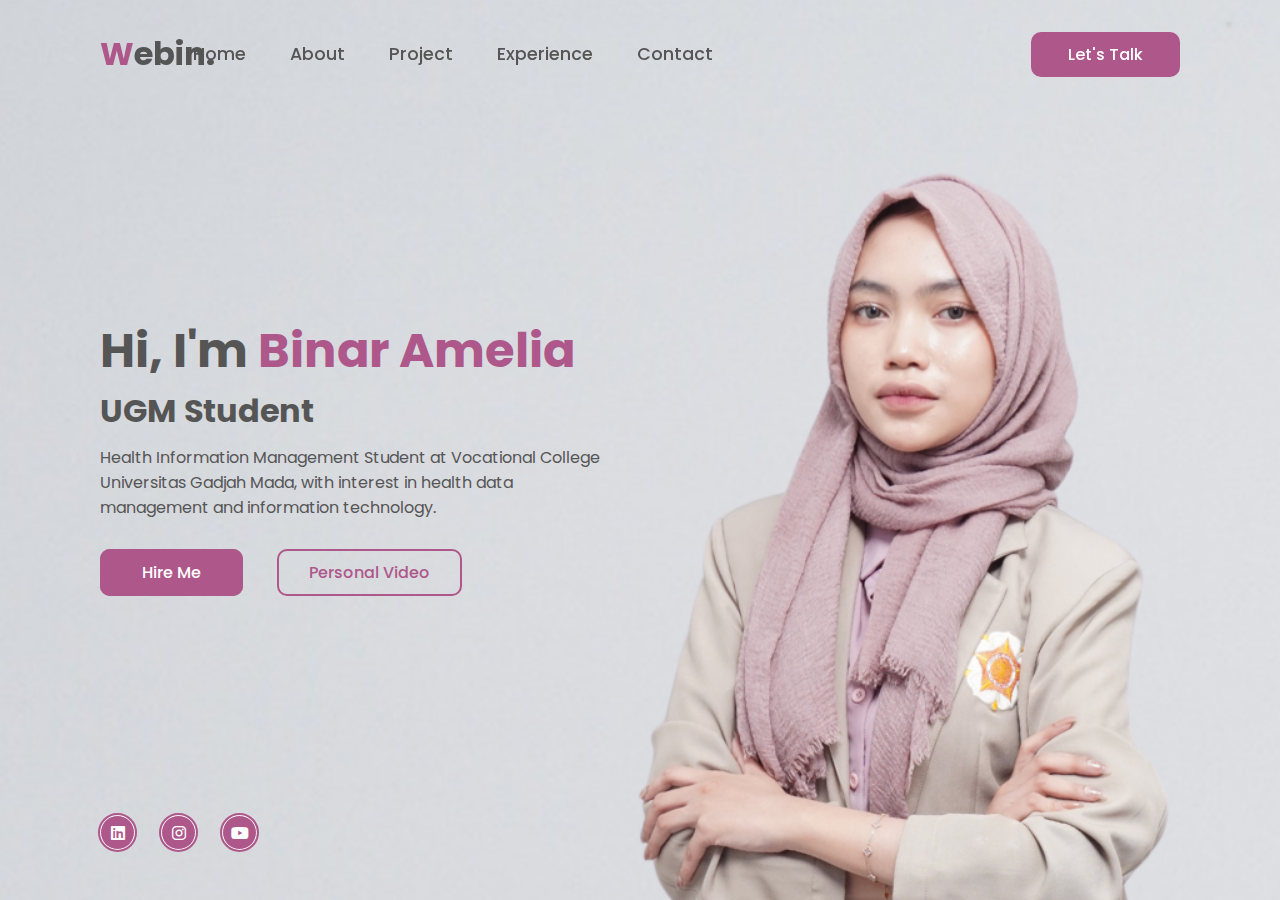
<file: index.html>
<!DOCTYPE html>
<html lang="en">

<head>
    <meta charset="UTF-8">
    <meta http-equiv="X-UA-Compatible" content="IE=edge">
    <meta name="viewport" content="width=device-width, initial-scale=1.0">
    <title>Personal Website Binar</title>
    <link rel="stylesheet" href="https://cdnjs.cloudflare.com/ajax/libs/font-awesome/6.7.2/css/all.min.css">
    <link rel="stylesheet" href="style.css">
</head>

<body>

    <header>
        <h2 class="logo"><span>W</span>ebin.</h2>
        <nav class="navigation">
            <a href="#">Home</a>
            <a href="about.html">About</a>
            <a href="project.html">Project</a>
            <a href="experience.html">Experience</a>
            <a href="https://taplink.cc/binaramelia">Contact</a>
    </nav>
    <a href="#" class="btn-talk">Let's Talk</a>
</header>

<section class="home">
    <div class="content">
        <h2>Hi, I'm <span>Binar Amelia</span></h2>
        <h4>UGM Student</h4>
        <p>Health Information Management Student at Vocational College Universitas Gadjah Mada, 
            with interest in health data management and information technology.</p>
        <div class="btn-group">
            <a href="#">Hire Me</a>
            <a href="https://drive.google.com/file/d/1Lx_WgHObixeSCE_EHsEjnPonYGC359mW/view?usp=drive_link">Personal Video</a>
        </div>
        <div class="social-icons">
            <a href="https://www.linkedin.com/feed/"><i class="fa-brands fa-linkedin"></i></a>
            <a href="https://www.instagram.com/b_a_fathya?igsh=N3R5MHE4YnB1cGpr&utm_source=qr"><i class="fa-brands fa-instagram"></i></a>
            <a href="http://www.youtube.com/@ProjectDayMBTS"><i class="fa-brands fa-youtube"></i></a>
        </div>
    </div>
</section>

</body>

</html>
</file>
<file: style.css>
@import url('https://fonts.googleapis.com/css2?family=Poppins:wght@300;400;500;600;700;800;900&display=swap');

* {
    margin: 0;
    padding: 0;
    box-sizing: border-box;
    font-family: 'Poppins', sans-serif;
}

header {
    position: fixed;
    top: 0;
    left: 0;
    width: 100%;
    padding: 30px 100px;
    display: flex;
    justify-content: space-between;
    align-items: center;
    z-index: 100;
}

.logo{
    font-size: 2em;
    color: #555;
    cursor: default;
}

.logo span{
    color:rgb(174, 87, 138)
}

.navigation{
    margin-left: -300px;
}

.navigation a {
    font-size: 1.1em;
    color:#555;
    text-decoration: none;
    margin-right: 40px;
    font-weight: 500;
    transition: .3s;
}

.navigation a:hover {
    color: rgb(174, 87, 138);
}

.btn-talk{
    color:#fff;
    text-decoration: none;
    padding: 8px 35px;
    background: rgb(174, 87, 138);
    border-radius: 10px;
    border: 2px solid rgb(174, 87, 138);
    font-weight: 500;
    transition: .3s;
}

.btn-talk:hover{
    color:rgb(174, 87, 138);
    background: transparent;

}

.home {
    position: relative;
    width: 100%;
    height: 100vh;
    background: url('background.jpg');
    background-size: cover;
    background-position: center;
    display: flex;
    align-items: center;
    padding: 30px 100px;
}

.content {
    max-width: 500px;
    color: #555;
}

.content h2{
    font-size: 3em;
}

.content h2 span{
    color: rgb(174, 87, 138);
}

.content h4{
    font-size: 2em;
}

.content p{
    padding: 10px 0 40px 0;
}

.btn-group a{
    color: #fff;
    text-decoration: none;
    padding: 10px 40px;
    background: rgb(174, 87, 138);
    border-radius: 10px;
    border: 2px solid rgb(174, 87, 138);
    font-weight: 500;
    transition: .3s;
}

.btn-group a:hover:nth-child(1){
    color: rgb(174, 87, 138);
    background: transparent;
}

.btn-group a:nth-child(2) {
    color:rgb(174, 87, 138);
    background: transparent;
    margin-left: 30px;
    padding: 10px 30px;
}

.btn-group a:hover:nth-child(2){
    color: #fff;
    background: rgb(174, 87, 138);
}

.social-icons{
    position: absolute;
    bottom: 50px;
}

.social-icons a{
    display: inline-block;
    width: 35px;
    height: 35px;
    background: rgb(174, 87, 138);
    border-radius: 50%;
    margin-right: 22px;
    text-align: center;
    line-height: 35px;
    border: 1px solid #fff;
    outline: 2px solid rgb(174, 87, 138);
    transition: .3s;
}

.social-icons a:hover{
    transform: translateY(-5px)
}

.social-icons a i{
    color: #fff; 
}
</file>
